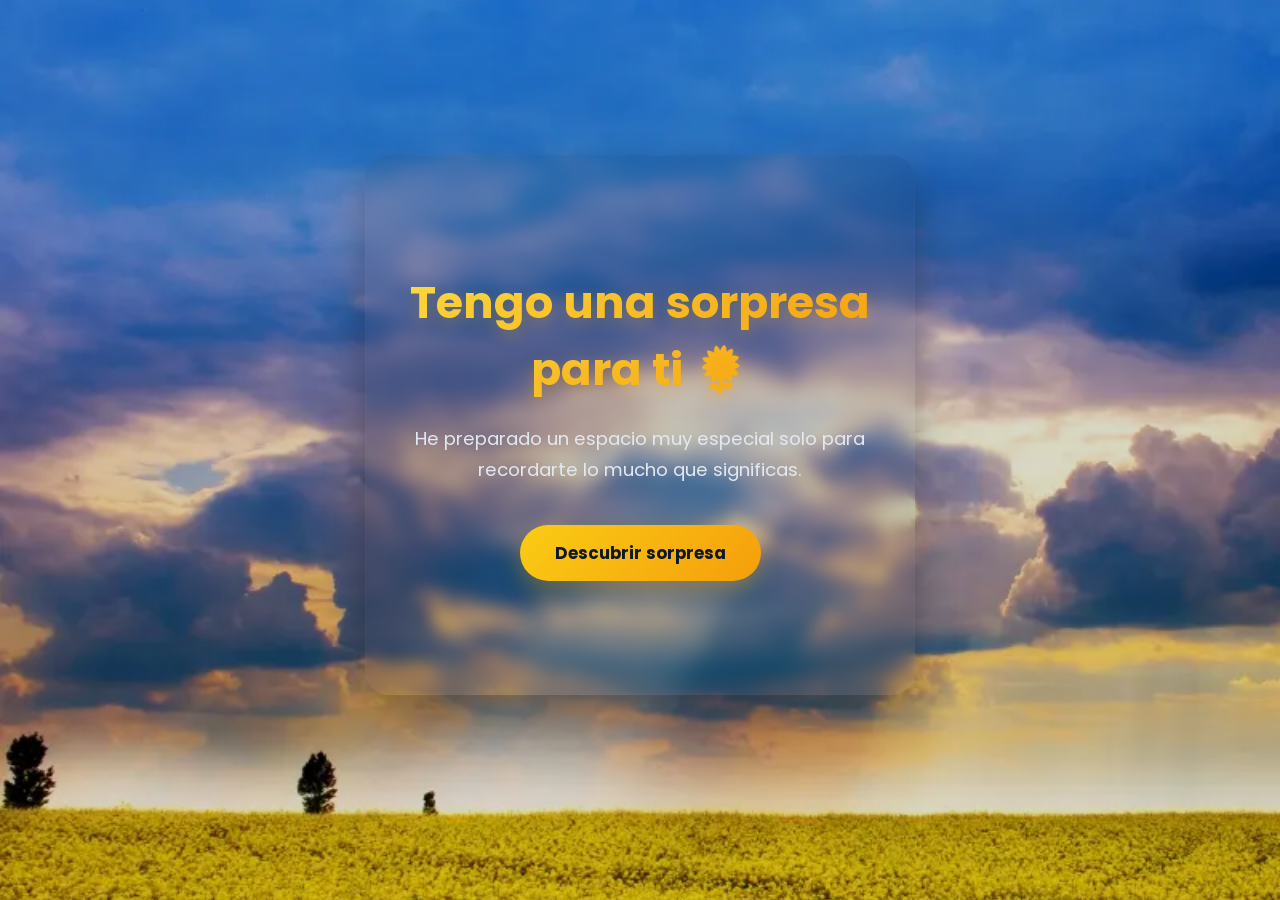
<file: index.html>
<!DOCTYPE html>
<html lang="es">
<head>
    <meta charset="UTF-8">
    <meta name="viewport" content="width=device-width, initial-scale=1.0">
    <title>Una sorpresa amarilla 🌻</title>
    <link rel="stylesheet" href="style.css">
    <link href="https://fonts.googleapis.com/css2?family=Poppins:wght@300;400;600;700&display=swap" rel="stylesheet">
</head>
<body class="index-page">

    <div class="container">
        <header class="welcome-section">
            <h1>Tengo una sorpresa para ti 🌻</h1>
            <p>He preparado un espacio muy especial solo para recordarte lo mucho que significas.</p>
            <a href="flores.html" class="btn-more">Descubrir sorpresa</a>
        </header>
    </div>

</body>
</html>
</file>
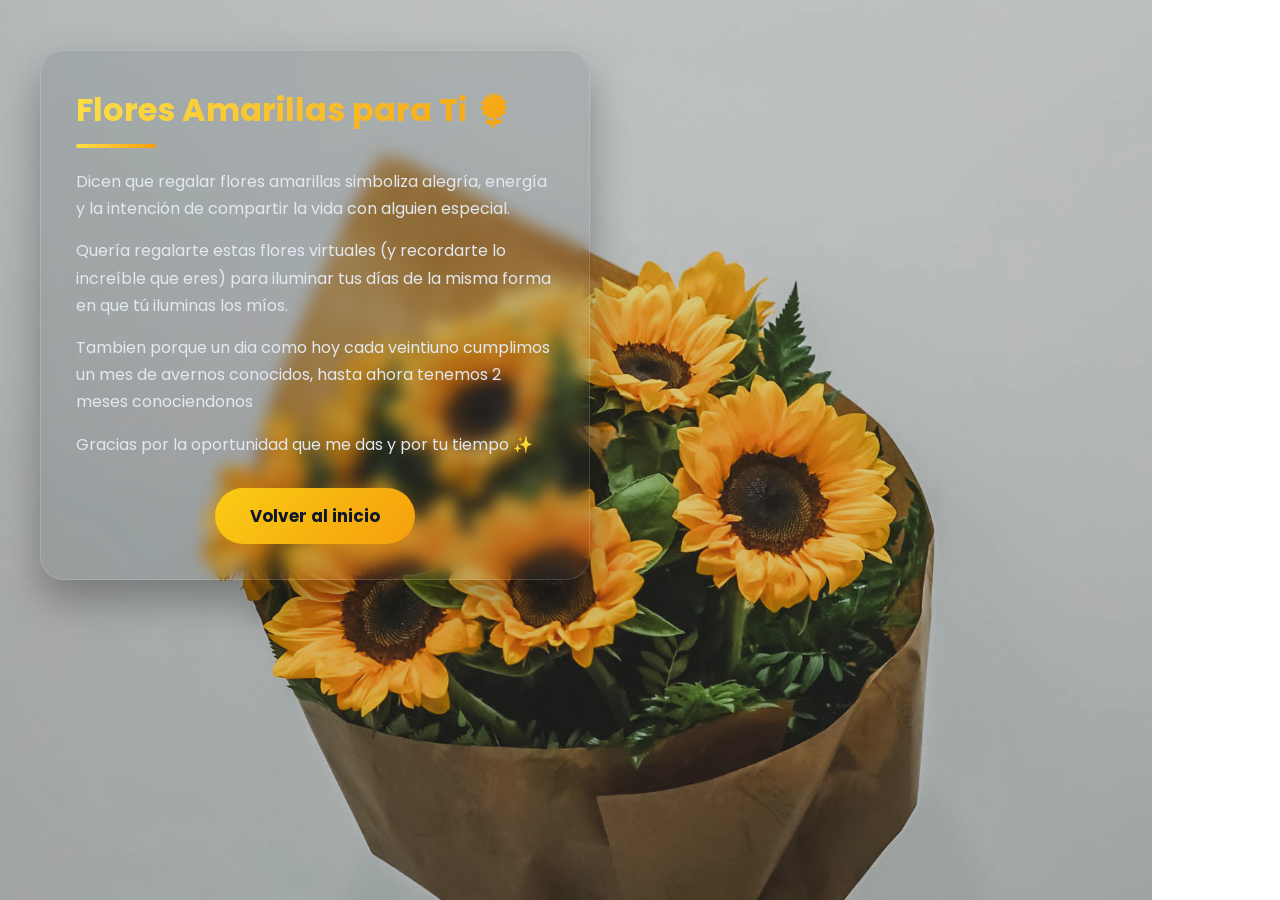
<file: flores.html>
<!DOCTYPE html>
<html lang="es">
<head>
    <meta charset="UTF-8">
    <meta name="viewport" content="width=device-width, initial-scale=1.0">
    <title>Para ti con mucho cariño 🌻</title>
    <link rel="stylesheet" href="style.css">
    <link href="https://fonts.googleapis.com/css2?family=Poppins:wght@300;400;600;700&display=swap" rel="stylesheet">
</head>
<body class="flores-page">

    <!-- Lluvia masiva y abundante de flores amarillas -->
    <div class="flowers-container">
        <span class="flower" style="left: 1%; animation-duration: 4.2s; animation-delay: 0.2s;">🌻</span>
<span class="flower" style="left: 6%; animation-duration: 8.7s; animation-delay: 3.1s;">🌼</span>
<span class="flower" style="left: 10%; animation-duration: 3.8s; animation-delay: 1.4s;">🌻</span>
<span class="flower" style="left: 14%; animation-duration: 9.3s; animation-delay: 4.6s;">✨</span>
<span class="flower" style="left: 18%; animation-duration: 5.6s; animation-delay: 0.9s;">🌻</span>
<span class="flower" style="left: 23%; animation-duration: 7.4s; animation-delay: 2.7s;">🌼</span>
<span class="flower" style="left: 26%; animation-duration: 10.1s; animation-delay: 5.0s;">🌻</span>
<span class="flower" style="left: 31%; animation-duration: 4.9s; animation-delay: 1.8s;">✨</span>
<span class="flower" style="left: 35%; animation-duration: 6.8s; animation-delay: 0.4s;">🌻</span>
<span class="flower" style="left: 39%; animation-duration: 8.2s; animation-delay: 3.9s;">🌼</span>
<span class="flower" style="left: 44%; animation-duration: 3.5s; animation-delay: 2.1s;">🌻</span>
<span class="flower" style="left: 47%; animation-duration: 9.8s; animation-delay: 0.6s;">✨</span>
<span class="flower" style="left: 52%; animation-duration: 5.1s; animation-delay: 4.1s;">🌻</span>
<span class="flower" style="left: 56%; animation-duration: 7.9s; animation-delay: 1.1s;">🌼</span>
<span class="flower" style="left: 61%; animation-duration: 4.6s; animation-delay: 3.3s;">🌻</span>
<span class="flower" style="left: 65%; animation-duration: 10.5s; animation-delay: 0.8s;">✨</span>
<span class="flower" style="left: 69%; animation-duration: 6.3s; animation-delay: 2.5s;">🌻</span>
<span class="flower" style="left: 74%; animation-duration: 8.5s; animation-delay: 4.8s;">🌼</span>
<span class="flower" style="left: 77%; animation-duration: 4.0s; animation-delay: 1.6s;">🌻</span>
<span class="flower" style="left: 81%; animation-duration: 7.1s; animation-delay: 0.1s;">✨</span>
<span class="flower" style="left: 4%; animation-duration: 9.0s; animation-delay: 2.3s;">🌻</span>
<span class="flower" style="left: 9%; animation-duration: 5.4s; animation-delay: 4.4s;">🌼</span>
<span class="flower" style="left: 16%; animation-duration: 7.6s; animation-delay: 0.5s;">🌻</span>
<span class="flower" style="left: 21%; animation-duration: 3.9s; animation-delay: 3.7s;">✨</span>
<span class="flower" style="left: 28%; animation-duration: 8.9s; animation-delay: 1.3s;">🌻</span>
<span class="flower" style="left: 33%; animation-duration: 6.0s; animation-delay: 5.2s;">🌼</span>
<span class="flower" style="left: 37%; animation-duration: 4.7s; animation-delay: 2.9s;">🌻</span>
<span class="flower" style="left: 42%; animation-duration: 10.2s; animation-delay: 0.7s;">✨</span>
<span class="flower" style="left: 49%; animation-duration: 6.6s; animation-delay: 3.5s;">🌻</span>
<span class="flower" style="left: 54%; animation-duration: 8.0s; animation-delay: 1.7s;">🌼</span>
<span class="flower" style="left: 59%; animation-duration: 4.4s; animation-delay: 4.9s;">🌻</span>
<span class="flower" style="left: 64%; animation-duration: 7.2s; animation-delay: 0.3s;">✨</span>
<span class="flower" style="left: 71%; animation-duration: 9.5s; animation-delay: 2.0s;">🌻</span>
<span class="flower" style="left: 76%; animation-duration: 5.8s; animation-delay: 3.8s;">🌼</span>
<span class="flower" style="left: 84%; animation-duration: 8.3s; animation-delay: 1.0s;">🌻</span>
<span class="flower" style="left: 87%; animation-duration: 4.1s; animation-delay: 4.2s;">✨</span>
<span class="flower" style="left: 91%; animation-duration: 6.9s; animation-delay: 2.6s;">🌻</span>
<span class="flower" style="left: 94%; animation-duration: 9.7s; animation-delay: 0.9s;">🌼</span>
<span class="flower" style="left: 96%; animation-duration: 5.3s; animation-delay: 3.4s;">🌻</span>
<span class="flower" style="left: 99%; animation-duration: 7.7s; animation-delay: 1.5s;">✨</span>
    </div>

    <div class="container">
        <section class="about-section" style="position: relative; z-index: 10;">
            <h2>Flores Amarillas para Ti 🌻</h2>
            <div class="divider"></div>
            
            <div class="profile-content">
                <p>
                    Dicen que regalar flores amarillas simboliza alegría, energía y la intención de compartir la vida con alguien especial. 
                </p>
                
                <p>
                    Quería regalarte estas flores virtuales (y recordarte lo increíble que eres) para iluminar tus días de la misma forma en que tú iluminas los míos. 
                </p>
                <p>Tambien porque un dia como hoy cada veintiuno cumplimos un mes de avernos conocidos, hasta ahora tenemos 2 meses conociendonos </p>
                <p>Gracias por la oportunidad que me das y por tu tiempo ✨</p>

                <div style="margin-top: 30px; text-align: center;">
                    <a href="index.html" class="btn-more">Volver al inicio</a>
                </div>
            </div>
        </section>
    </div>

</body>
</html>
</file>
<file: style.css>
/* ==========================================================
   1. VARIABLES DE DISEÑO (Colores, botones y opacidad general)
   ========================================================== */
:root {
    --bg-primary-light: #2563eb; 
    
    /* OPACIDAD DE LAS TARJETAS: El '0.35' controla qué tan transparente es el fondo de la tarjeta. 
       Bájalo (ej: 0.2) para ver más el ramo, o súbelo (ej: 0.5) para verla más sólida. */
    --card-bg: rgba(15, 23, 42, 0.10); 
    
    --text-main: #ffffff;
    --text-muted: #e2e8f0;
    --accent-yellow: #fde047;
    --accent-orange: #f59e0b;
    --btn-gradient: linear-gradient(135deg, #facc15 0%, #f59e0b 100%);
    --btn-hover: linear-gradient(135deg, #fde047 0%, #d97706 100%);
}

/* Restablece los márgenes y rellenos básicos de toda la página */
* {
    margin: 0;
    padding: 0;
    box-sizing: border-box;
}

/* Hace que el desplazamiento entre enlaces sea suave */
html {
    scroll-behavior: smooth;
}

/* ==========================================================
   2. ESTILOS DE LA PRIMERA PÁGINA (INDEX.HTML)
   ========================================================== */
body.index-page {
    font-family: 'Poppins', sans-serif;
    /* Imagen de fondo con una capa oscura muy ligera para la primera página */
    background: linear-gradient(rgba(0, 0, 0, 0.15), rgba(0, 0, 0, 0.15)), url('imagen.jpg.webp');
    background-size: cover;
    background-repeat: no-repeat;
    background-position: center;
    background-attachment: fixed;
    color: var(--text-main);
    display: flex;
    justify-content: center;
    align-items: center;
    min-height: 100vh;
    padding: 20px;
}

/* ==========================================================
   3. ESTILOS DE LA SEGUNDA PÁGINA (FLORES.HTML - COMPUTADORAS)
   ========================================================== */
body.flores-page {
    font-family: 'Poppins', sans-serif;
    /* Fondo del ramo de girasoles con capa oscura suave para legibilidad */
    background: linear-gradient(rgba(0, 0, 0, 0.15), rgba(0, 0, 0, 0.15)), url('ramo-girasoles.jpg');
    
    /* Tamaño de la imagen de fondo (100% para apreciar el ramo completo) */
    background-size: 90% auto; 
    background-repeat: no-repeat;
    background-position: normal; /* aca puedes mover la altura y lugar de imagen de fondo*/
    background-attachment: fixed;
    color: var(--text-main);
    
    /* Control de posición de la tarjeta en computadoras */
    display: flex;
    justify-content: normal; /* Centra la tarjeta horizontalmente o como quieras */
    align-items: normal;   /* Mantiene el contenido hacia arriba o como quieras*/
    
    min-height: 100vh;
    padding: 40px;
    position: relative;
    overflow-x: hidden;
}

/* Controla el ancho máximo de la tarjeta de contenido */
.container {
    width: 100%;
    max-width: 550px; 
}

/* ==========================================================
   4. TARJETA DE BIENVENIDA (Primera página)
   ========================================================== */
.welcome-section {
    text-align: center;
    padding: 60px 30px;
    background: var(--card-bg); /* Aplica la transparencia de las variables */
    backdrop-filter: blur(8px);    /* Efecto vidrio esmerilado borroso */
    -webkit-backdrop-filter: blur(8px);
    border: 1px solid rgba(255, 255, 255, 0.015); /* Borde sutil luminoso */
    border-radius: 24px;
    box-shadow: 0 20px 40px rgba(0, 0, 0, 0.3);
    margin-bottom: 50px;
    min-height: 60vh;
    display: flex;
    flex-direction: column;
    justify-content: center;
    align-items: center;
}

/* Estilo del título principal de bienvenida */
.welcome-section h1 {
    font-size: 2.8rem;
    margin-bottom: 20px;
    background: linear-gradient(135deg, #fde047 0%, #f59e0b 100%);
    -webkit-background-clip: text;
    -webkit-text-fill-color: transparent;
    background-clip: text;
    text-shadow: 0 5px 15px rgba(245, 158, 11, 0.3);
}

/* Estilo del texto descriptivo de bienvenida */
.welcome-section p {
    font-size: 1.15rem;
    color: var(--text-muted);
    max-width: 500px;
    margin-bottom: 40px;
    line-height: 1.7;
}

/* ==========================================================
   5. DISEÑO DE LOS BOTONES
   ========================================================== */
.btn-more {
    display: inline-block;
    padding: 15px 35px;
    background: var(--btn-gradient); /* Degradado amarillo/naranja */
    color: #0f172a;
    text-decoration: none;
    font-weight: 700;
    font-size: 1.05rem;
    border-radius: 50px;
    transition: all 0.3s ease;
    box-shadow: 0 8px 25px rgba(245, 158, 11, 0.4);
    border: none;
    cursor: pointer;
}

/* Efecto cuando pasas el mouse por encima del botón */
.btn-more:hover {
    background: var(--btn-hover);
    transform: translateY(-4px) scale(1.03);
    box-shadow: 0 12px 30px rgba(253, 224, 71, 0.6);
}

/* ==========================================================
   6. TARJETA DE CONTENIDO SECUNDARIO (Segunda página - Flores)
   ========================================================== */
.about-section {
    background: var(--card-bg); /* Mantiene la transparencia estilo vidrio */
    backdrop-filter: blur(8px);    /* Difumina lo que está detrás para leer con claridad */
    -webkit-backdrop-filter: blur(8px);
    border: 1px solid rgba(255, 255, 255, 0.15);
    padding: 35px;
    border-radius: 24px;
    box-shadow: 0 20px 40px rgba(0, 0, 0, 0.3);
    margin-top: 10px;
}

/* Título dentro de la tarjeta de flores */
.about-section h2 {
    font-size: 2rem;
    background: linear-gradient(135deg, #fde047 0%, #f59e0b 100%);
    -webkit-background-clip: text;
    -webkit-text-fill-color: transparent;
    background-clip: text;
    margin-bottom: 10px;
}

/* Línea decorativa debajo del título */
.divider {
    width: 80px;
    height: 4px;
    background: linear-gradient(90deg, #fde047, #f59e0b);
    border-radius: 2px;
    margin-bottom: 20px;
}

/* Párrafos dentro de la tarjeta de flores */
.profile-content p {
    color: var(--text-muted);
    line-height: 1.7;
    margin-bottom: 15px;
    font-size: 1rem;
}

/* ==========================================================
   7. ANIMACIÓN DE LA LLUVIA DE FLORES CAYENDO
   ========================================================== */
.flowers-container {
    position: fixed;
    top: 0;
    left: 0;
    width: 100%;
    height: 100%;
    pointer-events: none; /* Evita que estorben al hacer clic */
    z-index: 1;
}

/* Estilo individual de cada icono de flor que cae */
.flower {
    position: absolute;
    top: -10%;
    font-size: 1.8rem;
    animation: floatDown linear infinite;
    opacity: 0.95;
    filter: drop-shadow(0 0 10px rgba(253, 224, 71, 0.8));
}

/* Movimiento de caída y rotación */
@keyframes floatDown {
    0% {
        transform: translateY(-10vh) rotate(0deg);
        opacity: 0;
    }
    10% {
        opacity: 1;
    }
    90% {
        opacity: 1;
    }
    100% {
        transform: translateY(110vh) rotate(360deg);
        opacity: 0;
    }
}

/* ==========================================================
   8. ADAPTACIÓN PARA TELÉFONOS MÓVILES (Pantallas menores a 768px)
   ========================================================== */
@media screen and (max-width: 768px) {
    body.flores-page {
        background-size: cover;
        background-position: center top; 
        align-items: flex-end; /* Manda la tarjeta abajo para dejar ver el ramo arriba */
        padding: 15px;
    }

    .about-section {
        padding: 20px; 
        margin-top: 0;
        border-radius: 18px;
    }

    .about-section h2 {
        font-size: 1.4rem; /* Reduce el tamaño del título en móviles */
    }

    .profile-content p {
        font-size: 0.6rem; /* Texto más compacto para celulares */
        margin-bottom: 10px;
    }

    .btn-more {
        padding: 12px 25px;
        font-size: 0.95rem;
    }
}
</file>
